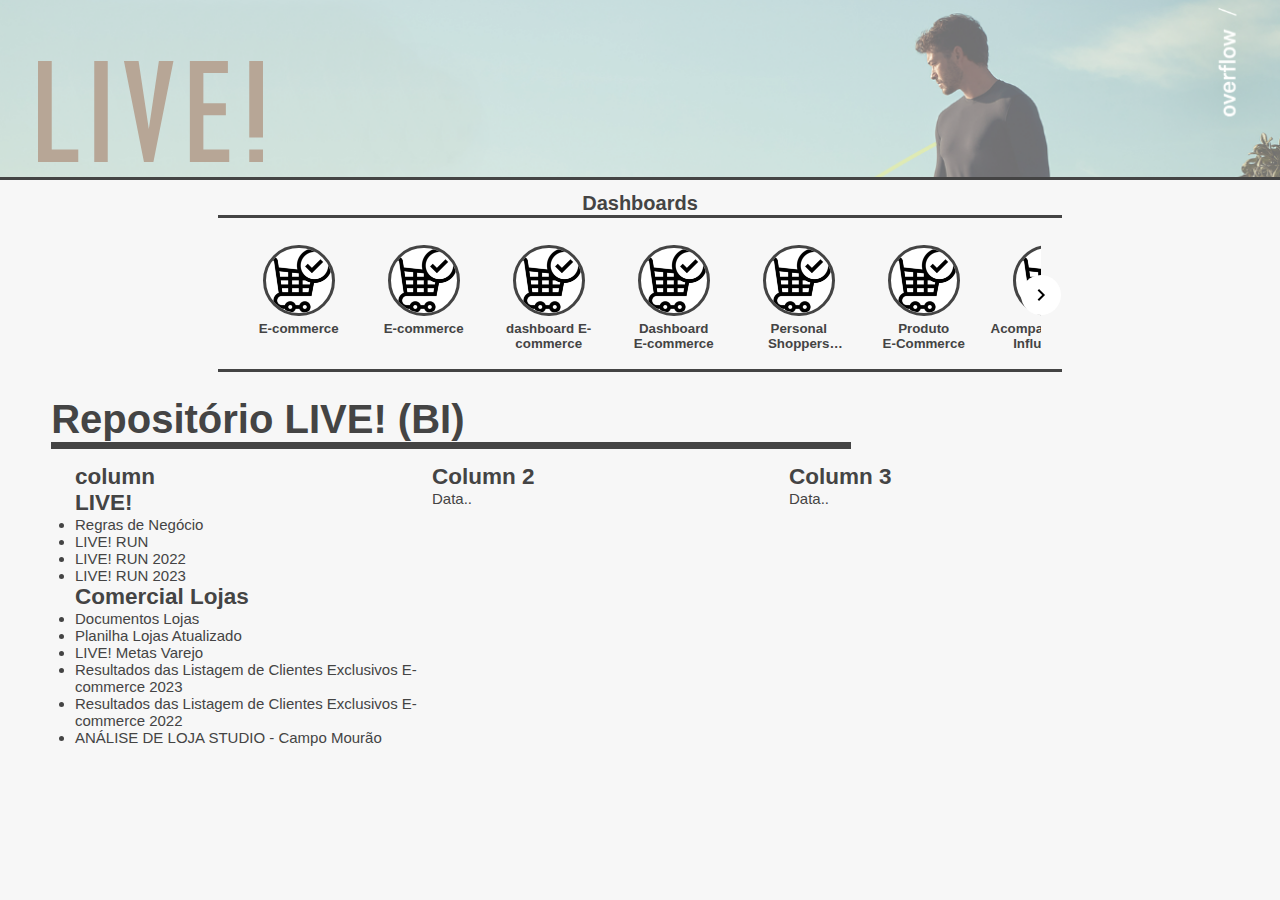
<file: index.html>
<!DOCTYPE html>
<html lang="br">

<head>
  <meta charset="UTF-8">
  <meta name="viewport" content="width=device-width, initial-scale=1.0">
  <link href="style.css" rel="stylesheet" />
  <link rel="stylesheet" href="https://cdnjs.cloudflare.com/ajax/libs/font-awesome/6.4.2/css/all.min.css"
    integrity="sha512-z3gLpd7yknf1YoNbCzqRKc4qyor8gaKU1qmn+CShxbuBusANI9QpRohGBreCFkKxLhei6S9CQXFEbbKuqLg0DA=="
    crossorigin="anonymous" referrerpolicy="no-referrer" />
    <script src="carousel.js" defer></script>
    <script src="script.js" defer></script>
    <title>Repositório BI</title>
  <link rel="shortcut icon" href="images/icon.jpg">
</head>

<body class="page-theme">
  <header class="main-header">
    <div class="logo-live">
        <svg viewBox="109.123 19.522 72.412 32.507">
          <path
            d="M 122.085 52.029 L 113.54 52.029 L 109.123 52.029 L 109.123 48.033 L 109.123 19.522 L 113.54 19.522 L 113.54 48.033 L 122.085 48.033 L 122.085 52.029 Z"
            style="fill: rgb(183, 166, 150);"></path>
          <path d="M 127.226 19.522 L 131.571 19.522 L 131.571 52.029 L 127.226 52.029 L 127.226 19.522 Z"
            style="fill: rgb(183, 166, 150);"></path>
          <path
            d="M 148.032 19.522 L 144.79 41.372 L 141.492 19.522 L 136.784 19.522 L 143.227 52.029 L 146.266 52.029 L 152.714 19.522 L 148.032 19.522 Z"
            style="fill: rgb(183, 166, 150);"></path>
          <path
            d="M 170.673 48.033 L 170.673 52.029 L 162.346 52.029 L 158.001 52.029 L 158.001 48.033 L 158.001 36.994 L 158.001 33.134 L 158.001 23.382 L 158.001 19.522 L 162.346 19.522 L 170.239 19.522 L 170.239 23.382 L 162.346 23.382 L 162.346 33.134 L 169.587 33.134 L 169.587 36.994 L 162.346 36.994 L 162.346 48.033 L 170.673 48.033 Z"
            style="fill: rgb(183, 166, 150);"></path>
          <path
            d="M 177.117 52.029 L 177.117 48.033 L 181.535 48.033 L 181.535 52.029 L 177.117 52.029 Z M 177.117 19.522 L 181.535 19.522 L 181.535 44.173 L 177.117 44.173 L 177.117 19.522 Z"
            style="fill: rgb(183, 166, 150);"></path>
        </svg>
    </div>
    <img src="/images/header.png">
  </header>

  <div class="dash-selector">
    <h2>Dashboards</h2>
    <div id="wrapper">
      <div id="carousel">
        <div id="content">
          <a class="item" href="/dashboard.html"><button class = 'btn-1'><img src="/images/char 11.png"><b>E-commerce</b></button></a>
          <a class="item" href="/dashboard.html"><button class = 'btn-2'><img src="/images/char 11.png"><b>E-commerce</b></button></a>
          <a class="item" href="/dashboard.html"><button><img src="/images/char 11.png"><b><span class="nowrap">dashboard E-commerce</span></b></button></a>

        </div>
      </div>
      <button id="prev">
        <svg
          xmlns="http://www.w3.org/2000/svg"
          width="24"
          height="24"
          viewBox="0 0 24 24"
        >
          <path fill="none" d="M0 0h24v24H0V0z" />
          <path d="M15.61 7.41L14.2 6l-6 6 6 6 1.41-1.41L11.03 12l4.58-4.59z" />
        </svg>
      </button>
      <button id="next">
        <svg
          xmlns="http://www.w3.org/2000/svg"
          width="24"
          height="24"
          viewBox="0 0 24 24"
        >
          <path fill="none" d="M0 0h24v24H0V0z" />
          <path d="M10.02 6L8.61 7.41 13.19 12l-4.58 4.59L10.02 18l6-6-6-6z" />
        </svg>
      </button>
    </div>
    
  </div>

  <div id="title-1">
    <h1> Repositório LIVE! (BI) </h1>
  </div>

  <div class="row">
    <div class="column left">
      <h2>column</h2>
      <h2>LIVE!</h2>
<li>Regras de Negócio</li>
<li>LIVE! RUN</li>
<li>LIVE! RUN 2022</li>
<li>LIVE! RUN 2023</li>
<h2>Comercial Lojas</h2>
<li>Documentos Lojas</li>
<li>Planilha Lojas Atualizado</li>
<li>LIVE! Metas Varejo</li>
<li>Resultados das Listagem de Clientes Exclusivos E-commerce 2023</li>
<li>Resultados das Listagem de Clientes Exclusivos E-commerce 2022</li>
<li>ANÁLISE DE LOJA STUDIO - Campo Mourão</li>

      <div id='template'></div>

    </div>
    <div class="column middle">
      <h2>Column 2</h2>
      <p>Data..</p>
    </div>
    <div class="column right">
      <h2>Column 3</h2>
      <p>Data..</p>
    </div>
  </div>
  
</body>

</html>
</file>
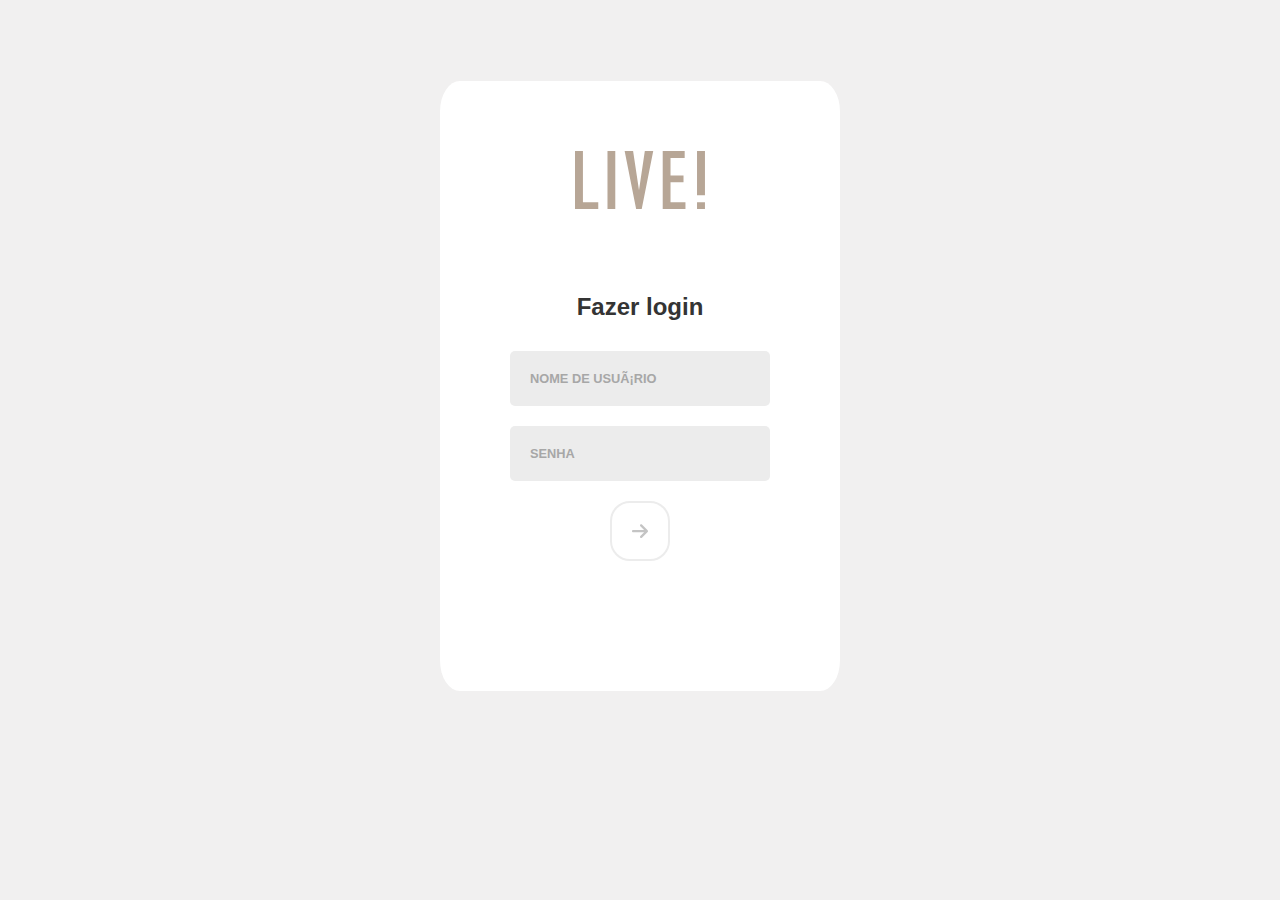
<file: login/index.html>
<!DOCTYPE html>
<html lang="pt-br">
<head>
  <meta charset="UTF">
  <meta name="viewport" content="width=device-width, initial-scale=1.0">

  <link rel="stylesheet" href="./style.css">
  
  <script src="./script.js" defer></script>

  <title>Repositorio BI</title>
  <link rel="shortcut icon" href="/images/icon.jpg">
</head>
<body>

  <main class="h-full">
    <section class="login">

      <div class="login-wrapper">
        <div class="login__logo">
          <svg viewBox="109.123 19.522 72.412 32.507">
            <path
              d="M 122.085 52.029 L 113.54 52.029 L 109.123 52.029 L 109.123 48.033 L 109.123 19.522 L 113.54 19.522 L 113.54 48.033 L 122.085 48.033 L 122.085 52.029 Z"
              style="fill: rgb(183, 166, 150);"></path>
            <path d="M 127.226 19.522 L 131.571 19.522 L 131.571 52.029 L 127.226 52.029 L 127.226 19.522 Z"
              style="fill: rgb(183, 166, 150);"></path>
            <path
              d="M 148.032 19.522 L 144.79 41.372 L 141.492 19.522 L 136.784 19.522 L 143.227 52.029 L 146.266 52.029 L 152.714 19.522 L 148.032 19.522 Z"
              style="fill: rgb(183, 166, 150);"></path>
            <path
              d="M 170.673 48.033 L 170.673 52.029 L 162.346 52.029 L 158.001 52.029 L 158.001 48.033 L 158.001 36.994 L 158.001 33.134 L 158.001 23.382 L 158.001 19.522 L 162.346 19.522 L 170.239 19.522 L 170.239 23.382 L 162.346 23.382 L 162.346 33.134 L 169.587 33.134 L 169.587 36.994 L 162.346 36.994 L 162.346 48.033 L 170.673 48.033 Z"
              style="fill: rgb(183, 166, 150);"></path>
            <path
              d="M 177.117 52.029 L 177.117 48.033 L 181.535 48.033 L 181.535 52.029 L 177.117 52.029 Z M 177.117 19.522 L 181.535 19.522 L 181.535 44.173 L 177.117 44.173 L 177.117 19.522 Z"
              style="fill: rgb(183, 166, 150);"></path>
          </svg>
      </div>
      
      <h1 class="login__title">Fazer login</h1>
      
      <label class="login__label">
        <span>nome de usuário</span>
        <input type="text" name="username" class="input">
      </label>
      
      <label class="login__label">
        <span>senha</span>
        <input type="password" name="password" class="input">
      </label>
    </div>
      
      <div class="login-wrapper">
        <button type="button" class="login__button" disabled>
          <svg xmlns="http://www.w3.org/2000/svg" viewBox="0 0 448 512">
            <path d="M438.6 278.6l-160 160C272.4 444.9 264.2 448 256 448s-16.38-3.125-22.62-9.375c-12.5-12.5-12.5-32.75 0-45.25L338.8 288H32C14.33 288 .0016 273.7 .0016 256S14.33 224 32 224h306.8l-105.4-105.4c-12.5-12.5-12.5-32.75 0-45.25s32.75-12.5 45.25 0l160 160C451.1 245.9 451.1 266.1 438.6 278.6z"/>
          </svg>
        </button>
      </div>
    </section>
  </main>
  
</body>
</html>
</file>
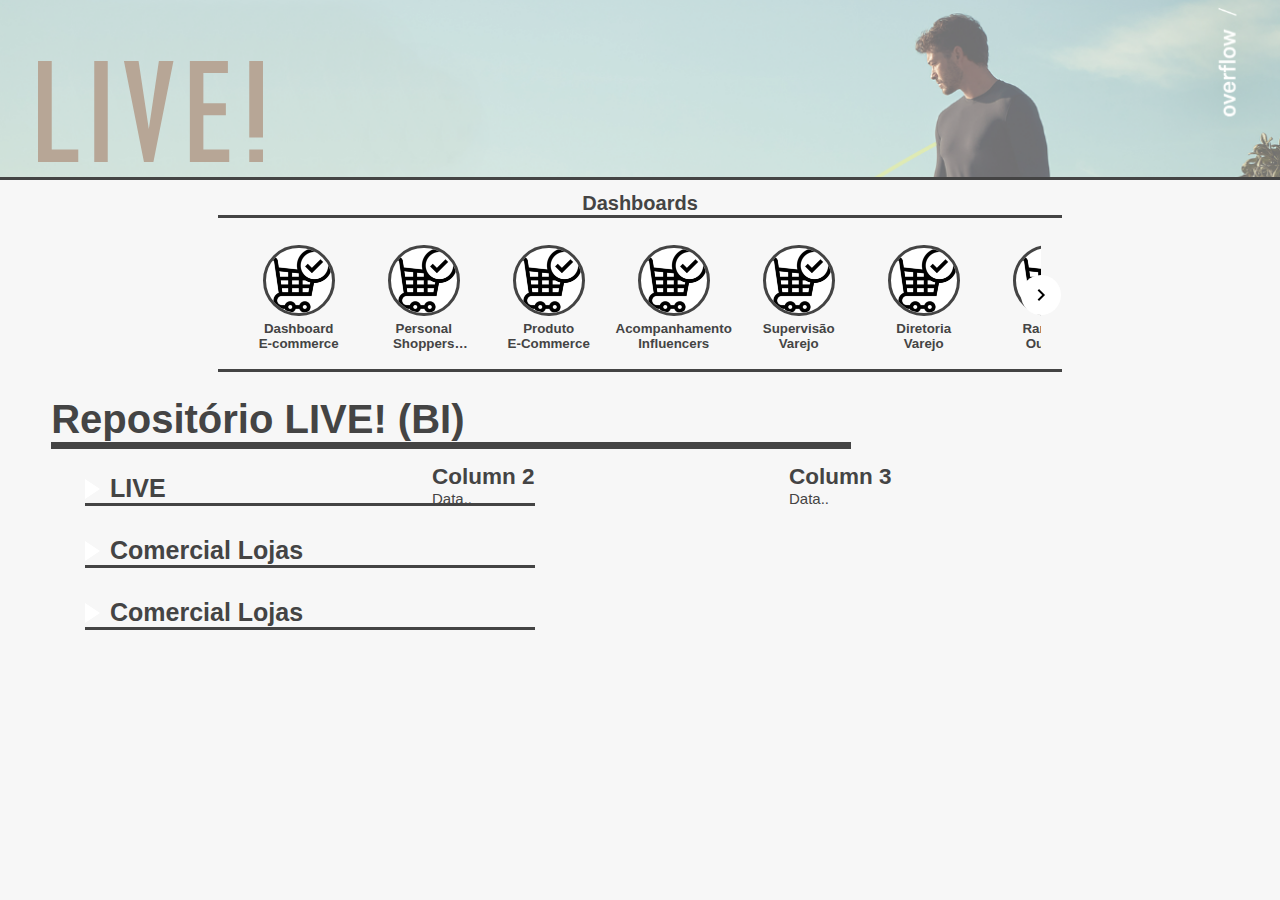
<file: main/index.html>
<!DOCTYPE html>
<html lang="br">

<head>
  <meta charset="UTF-8">
  <meta name="viewport" content="width=device-width, initial-scale=1.0">
  <link href="style.css" rel="stylesheet" />
  <link rel="stylesheet" href="https://cdnjs.cloudflare.com/ajax/libs/font-awesome/6.4.2/css/all.min.css"
    integrity="sha512-z3gLpd7yknf1YoNbCzqRKc4qyor8gaKU1qmn+CShxbuBusANI9QpRohGBreCFkKxLhei6S9CQXFEbbKuqLg0DA=="
    crossorigin="anonymous" referrerpolicy="no-referrer" />
    <script src="carousel.js" defer></script>
    <script src="script.js" defer></script>
    <title>Repositório BI</title>
  <link rel="shortcut icon" href="/images/icon.jpg">
</head>

<body class="page-theme">
  <header class="main-header">
    <div class="logo-live">
        <svg viewBox="109.123 19.522 72.412 32.507">
          <path
            d="M 122.085 52.029 L 113.54 52.029 L 109.123 52.029 L 109.123 48.033 L 109.123 19.522 L 113.54 19.522 L 113.54 48.033 L 122.085 48.033 L 122.085 52.029 Z"
            style="fill: rgb(183, 166, 150);"></path>
          <path d="M 127.226 19.522 L 131.571 19.522 L 131.571 52.029 L 127.226 52.029 L 127.226 19.522 Z"
            style="fill: rgb(183, 166, 150);"></path>
          <path
            d="M 148.032 19.522 L 144.79 41.372 L 141.492 19.522 L 136.784 19.522 L 143.227 52.029 L 146.266 52.029 L 152.714 19.522 L 148.032 19.522 Z"
            style="fill: rgb(183, 166, 150);"></path>
          <path
            d="M 170.673 48.033 L 170.673 52.029 L 162.346 52.029 L 158.001 52.029 L 158.001 48.033 L 158.001 36.994 L 158.001 33.134 L 158.001 23.382 L 158.001 19.522 L 162.346 19.522 L 170.239 19.522 L 170.239 23.382 L 162.346 23.382 L 162.346 33.134 L 169.587 33.134 L 169.587 36.994 L 162.346 36.994 L 162.346 48.033 L 170.673 48.033 Z"
            style="fill: rgb(183, 166, 150);"></path>
          <path
            d="M 177.117 52.029 L 177.117 48.033 L 181.535 48.033 L 181.535 52.029 L 177.117 52.029 Z M 177.117 19.522 L 181.535 19.522 L 181.535 44.173 L 177.117 44.173 L 177.117 19.522 Z"
            style="fill: rgb(183, 166, 150);"></path>
        </svg>
    </div>
    <img src="/images/header.png">
  </header>

  <div class="dash-selector">
    <h2>Dashboards</h2>
    <div id="wrapper">
      <div id="carousel">
        <div id="content">
          <!-- <a class="item" href="/dashboard.html"><button class = 'btn-1'><img src="/images/char 11.png"><b>E-commerce</b></button></a>
          <a class="item" href="/dashboard.html"><button class = 'btn-2'><img src="/images/char 11.png"><b>E-commerce</b></button></a>
          <a class="item" href="/dashboard.html"><button><img src="/images/char 11.png"><b><span class="nowrap">dashboard E-commerce</span></b></button></a> -->
        </div>
      </div>
      <button id="prev">
        <svg
          xmlns="http://www.w3.org/2000/svg"
          width="24"
          height="24"
          viewBox="0 0 24 24"
        >
          <path fill="none" d="M0 0h24v24H0V0z" />
          <path d="M15.61 7.41L14.2 6l-6 6 6 6 1.41-1.41L11.03 12l4.58-4.59z" />
        </svg>
      </button>
      <button id="next">
        <svg
          xmlns="http://www.w3.org/2000/svg"
          width="24"
          height="24"
          viewBox="0 0 24 24"
        >
          <path fill="none" d="M0 0h24v24H0V0z" />
          <path d="M10.02 6L8.61 7.41 13.19 12l-4.58 4.59L10.02 18l6-6-6-6z" />
        </svg>
      </button>
    </div>
    
  </div>

  <div id="title-1">
    <h1> Repositório LIVE! (BI) </h1>
  </div>

  <div class="row">
    <div class="column left">

      <div class="c">
        <input type="checkbox" id="faq-1">
        <h1><label for="faq-1">LIVE</label></h1>
        <div class="p">
          <li>Regras de Negócio</li>
          <li>LIVE! RUN</li>
          <li>LIVE! RUN 2022</li>
          <li>LIVE! RUN 2023</li>
        </div>
      </div>

      <div class="c">
        <input type="checkbox" id="faq-2">
        <h1><label for="faq-2">Comercial Lojas</label></h1>
        <div class="p">
          <li>Documentos Lojas</li>
          <li>Planilha Lojas Atualizado</li>
          <li>LIVE! Metas Varejo</li>
          <li>Resultados das Listagem de Clientes Exclusivos E-commerce 2023</li>
          <li>Resultados das Listagem de Clientes Exclusivos E-commerce 2022</li>
          <li>ANÁLISE DE LOJA STUDIO - Campo Mourão</li>
        </div>
      </div>

      <div class="c">
        <input type="checkbox" id="faq-3">
        <h1><label for="faq-3">Comercial Lojas</label></h1>
        <div class="p">
          <li>Documentos Lojas</li>
          <li>Planilha Lojas Atualizado</li>
          <li>LIVE! Metas Varejo</li>
          <li>Resultados das Listagem de Clientes Exclusivos E-commerce 2023</li>
          <li>Resultados das Listagem de Clientes Exclusivos E-commerce 2022</li>
          <li>ANÁLISE DE LOJA STUDIO - Campo Mourão</li>
        </div>
      </div>



    </div>
    <div class="column middle">
      <h2>Column 2</h2>
      <p>Data..</p>
    </div>
    <div class="column right">
      <h2>Column 3</h2>
      <p>Data..</p>
    </div>
  </div>
</body>

</html>
</file>
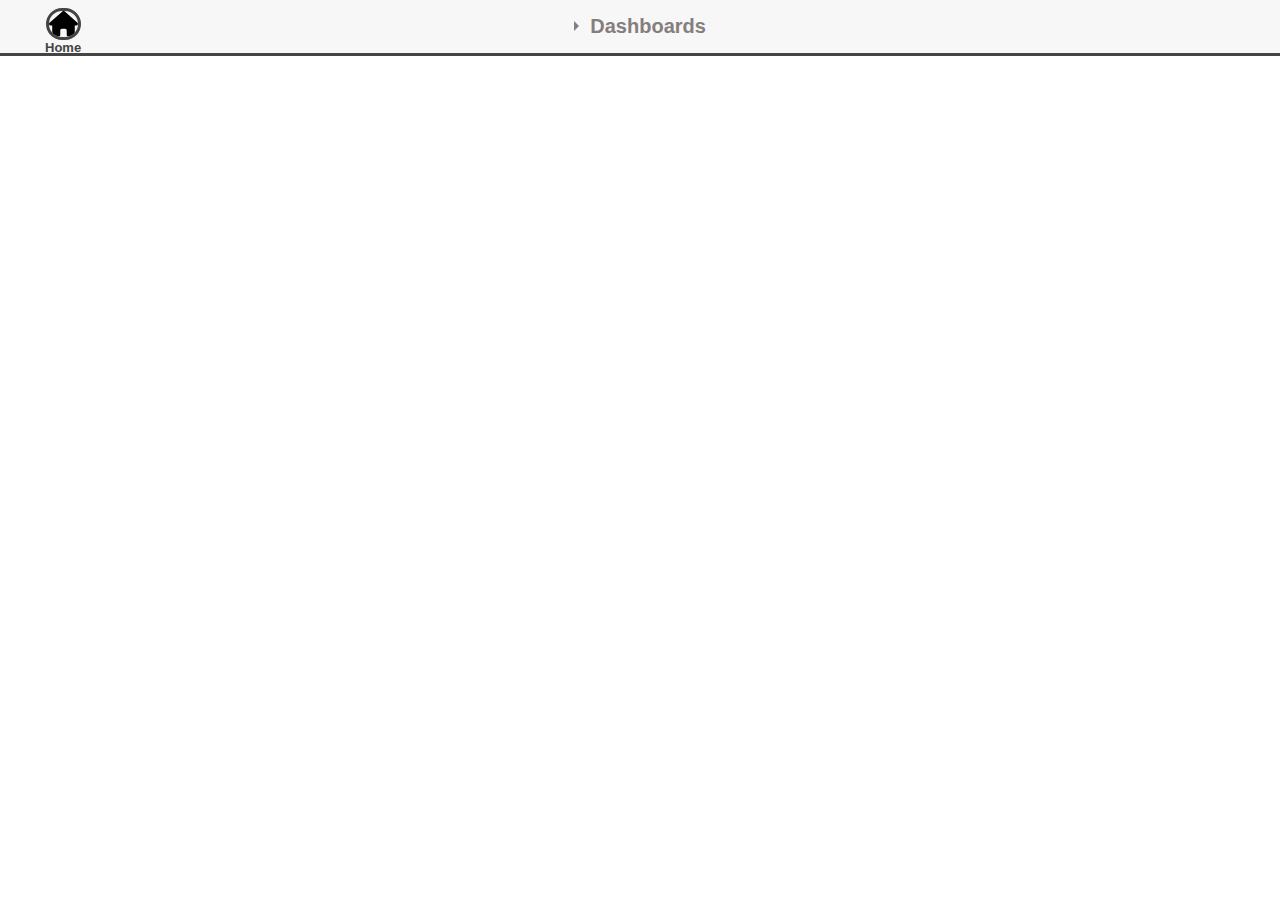
<file: dashboard.html>
<!DOCTYPE html>
<html lang="br">

<head>
  <meta charset="UTF-8">
  <meta name="viewport" content="width=device-width, initial-scale=1.0">
  <link href="style.css" rel="stylesheet" />
  <link rel="stylesheet" href="https://cdnjs.cloudflare.com/ajax/libs/font-awesome/6.4.2/css/all.min.css"
    integrity="sha512-z3gLpd7yknf1YoNbCzqRKc4qyor8gaKU1qmn+CShxbuBusANI9QpRohGBreCFkKxLhei6S9CQXFEbbKuqLg0DA=="
    crossorigin="anonymous" referrerpolicy="no-referrer" />
    <script src="carousel.js" defer></script>
    <script src="script.js" defer></script>
  <title>Repositório BI</title>
  <link rel="shortcut icon" href="images/icon.jpg">
</head>

<!-- <my-header></my-header> -->

<body>

  <header>
    <div id="home-page">
      <a href="/index.html" style="text-decoration:none">
        <svg id="home-btn" xmlns="http://www.w3.org/2000/svg" height="1em" viewBox="0 0 576 512">
          <style>
            svg {
              fill: #000000
            }
          </style>
          <path
            d="M575.8 255.5c0 18-15 32.1-32 32.1h-32l.7 160.2c0 2.7-.2 5.4-.5 8.1V472c0 22.1-17.9 40-40 40H456c-1.1 0-2.2 0-3.3-.1c-1.4 .1-2.8 .1-4.2 .1H416 392c-22.1 0-40-17.9-40-40V448 384c0-17.7-14.3-32-32-32H256c-17.7 0-32 14.3-32 32v64 24c0 22.1-17.9 40-40 40H160 128.1c-1.5 0-3-.1-4.5-.2c-1.2 .1-2.4 .2-3.6 .2H104c-22.1 0-40-17.9-40-40V360c0-.9 0-1.9 .1-2.8V287.6H32c-18 0-32-14-32-32.1c0-9 3-17 10-24L266.4 8c7-7 15-8 22-8s15 2 21 7L564.8 231.5c8 7 12 15 11 24z" />
        </svg>
        <p><b>Home</b></p>
      </a>
    </div>

    <div class="wrap-collabsible"> <input id="collapsible" class="toggle" type="checkbox"> <label for="collapsible"
        class="lbl-toggle">Dashboards</label>
      <div class="collapsible-content">
        <div class="content-inner">
          <div class="dashboard-selector">

            <div id="wrapper">
              <div id="carousel">
                <div id="content" style="max-width: 900px;">
                </div>
              </div>
              <button id="prev">
                <svg xmlns="http://www.w3.org/2000/svg" width="24" height="24" viewBox="0 0 24 24">
                  <path fill="none" d="M0 0h24v24H0V0z" />
                  <path d="M15.61 7.41L14.2 6l-6 6 6 6 1.41-1.41L11.03 12l4.58-4.59z" />
                </svg>
              </button>
              <button id="next">
                <svg xmlns="http://www.w3.org/2000/svg" width="24" height="24" viewBox="0 0 24 24">
                  <path fill="none" d="M0 0h24v24H0V0z" />
                  <path d="M10.02 6L8.61 7.41 13.19 12l-4.58 4.59L10.02 18l6-6-6-6z" />
                </svg>
              </button>
            </div>

          </div>
        </div>
      </div>
    </div>
  </header>

  <div class="dash-container">
    <iframe class="dash-page"
      src="https://app.powerbi.com/view?r=eyJrIjoiMjgxYzA2ZTAtY2EwMi00YjhkLWFiN2UtZmEzZjBiYTY4MzA4IiwidCI6IjFlZDE4MWUzLWJjNTQtNDAyYi1hZTBmLTI1NDk1NjZmZjMxNSJ9"
      frameborder="0" allowFullScreen="true">
    </iframe>
  </div>

  <!-- <iframe title="Report Section" width="600" height="373.5" src="https://app.powerbi.com/view?r=eyJrIjoiMjgxYzA2ZTAtY2EwMi00YjhkLWFiN2UtZmEzZjBiYTY4MzA4IiwidCI6IjFlZDE4MWUzLWJjNTQtNDAyYi1hZTBmLTI1NDk1NjZmZjMxNSJ9" frameborder="0" allowFullScreen="true"></iframe> -->
  <!-- <iframe title="Report Section" width="600" height="373.5" src="https://app.powerbi.com/view?r=eyJrIjoiOTAxZTQyYWMtYTBjNS00YzMxLWFkYWUtMGQ0ZWVmYWJhYWFhIiwidCI6IjFlZDE4MWUzLWJjNTQtNDAyYi1hZTBmLTI1NDk1NjZmZjMxNSJ9" frameborder="0" allowFullScreen="true"></iframe> -->
  <!-- <iframe title="Report Section" width="600" height="373.5" src="https://app.powerbi.com/view?r=eyJrIjoiYWE3ZjUwNGMtMmM3ZS00YjM1LWI4YWUtZTNkNjc1NWVjMmM4IiwidCI6IjFlZDE4MWUzLWJjNTQtNDAyYi1hZTBmLTI1NDk1NjZmZjMxNSJ9" frameborder="0" allowFullScreen="true"></iframe> -->

  <!-- <button class="item current-item" onclick="changeDashboard('https://app.powerbi.com/view?r=eyJrIjoiMjgxYzA2ZTAtY2EwMi00YjhkLWFiN2UtZmEzZjBiYTY4MzA4IiwidCI6IjFlZDE4MWUzLWJjNTQtNDAyYi1hZTBmLTI1NDk1NjZmZjMxNSJ9')"><img src="/images/char 11.png"><b>Placeholder 1</b></button>
<button class="item current-item" onclick="changeDashboard('https://app.powerbi.com/view?r=eyJrIjoiOTAxZTQyYWMtYTBjNS00YzMxLWFkYWUtMGQ0ZWVmYWJhYWFhIiwidCI6IjFlZDE4MWUzLWJjNTQtNDAyYi1hZTBmLTI1NDk1NjZmZjMxNSJ9')"><img src="/images/char 11.png"><b>Placeholder 2</b></button>
<button class="item current-item" onclick="changeDashboard('https://app.powerbi.com/view?r=eyJrIjoiYWE3ZjUwNGMtMmM3ZS00YjM1LWI4YWUtZTNkNjc1NWVjMmM4IiwidCI6IjFlZDE4MWUzLWJjNTQtNDAyYi1hZTBmLTI1NDk1NjZmZjMxNSJ9')"><img src="/images/char 11.png"><b>Placeholder 3</b></button> -->


</body>


</html>
</file>
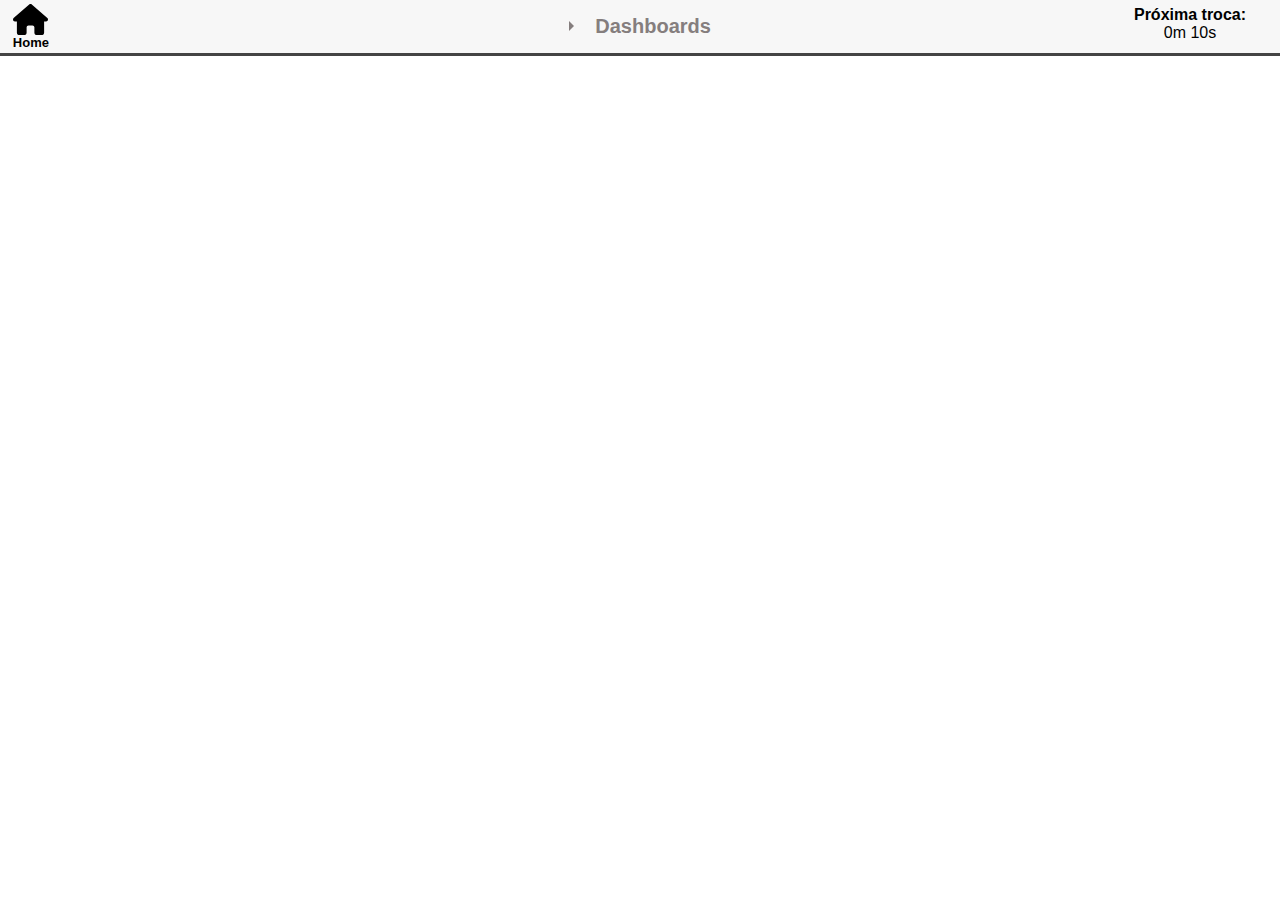
<file: main/dashboard.html>
<!DOCTYPE html>
<html lang="br">

<head>
  <meta charset="UTF-8">
  <meta name="viewport" content="width=device-width, initial-scale=1.0">
  <link href="style.css" rel="stylesheet" />
  <link rel="stylesheet" href="https://cdnjs.cloudflare.com/ajax/libs/font-awesome/6.4.2/css/all.min.css"
    integrity="sha512-z3gLpd7yknf1YoNbCzqRKc4qyor8gaKU1qmn+CShxbuBusANI9QpRohGBreCFkKxLhei6S9CQXFEbbKuqLg0DA=="
    crossorigin="anonymous" referrerpolicy="no-referrer" />
  <script src="carousel.js" defer></script>
  <script src="script.js" defer></script>
  <title>Repositório BI</title>
  <link rel="shortcut icon" href="/images/icon.jpg">
</head>

<body>
  <header>
    <div id="home-page">
      <a href="/main/index.html" style="text-decoration:none">
        <svg xmlns="http://www.w3.org/2000/svg" height="1em" viewBox="0 0 576 512">
          <path
            d="M575.8 255.5c0 18-15 32.1-32 32.1h-32l.7 160.2c0 2.7-.2 5.4-.5 8.1V472c0 22.1-17.9 40-40 40H456c-1.1 0-2.2 0-3.3-.1c-1.4 .1-2.8 .1-4.2 .1H416 392c-22.1 0-40-17.9-40-40V448 384c0-17.7-14.3-32-32-32H256c-17.7 0-32 14.3-32 32v64 24c0 22.1-17.9 40-40 40H160 128.1c-1.5 0-3-.1-4.5-.2c-1.2 .1-2.4 .2-3.6 .2H104c-22.1 0-40-17.9-40-40V360c0-.9 0-1.9 .1-2.8V287.6H32c-18 0-32-14-32-32.1c0-9 3-17 10-24L266.4 8c7-7 15-8 22-8s15 2 21 7L564.8 231.5c8 7 12 15 11 24z" />
        </svg>
        <p>Home</p>
      </a>
    </div>
    
    <div id = "countdown" ></div>

    <div class="wrap-collabsible"> <input id="collapsible" class="toggle" type="checkbox"> <label for="collapsible"
        class="lbl-toggle">Dashboards</label>
      <div class="collapsible-content">
        <div class="content-inner">

          <div id="wrapper">
            <div id="carousel">
              <div id="content">
              </div>
            </div>
            <button id="prev">
              <svg
                xmlns="http://www.w3.org/2000/svg"
                width="24"
                height="24"
                viewBox="0 0 24 24"
              >
                <path fill="none" d="M0 0h24v24H0V0z" />
                <path d="M15.61 7.41L14.2 6l-6 6 6 6 1.41-1.41L11.03 12l4.58-4.59z" />
              </svg>
            </button>
            <button id="next">
              <svg
                xmlns="http://www.w3.org/2000/svg"
                width="24"
                height="24"
                viewBox="0 0 24 24"
              >
                <path fill="none" d="M0 0h24v24H0V0z" />
                <path d="M10.02 6L8.61 7.41 13.19 12l-4.58 4.59L10.02 18l6-6-6-6z" />
              </svg>
            </button>
          </div>

        </div>
      </div>
    </div>
  </header>

  <div class="dash-container">
    <iframe class="dash-page"
      src=""
      frameborder="0" allowFullScreen="true">
    </iframe>
  </div>
  <!-- <div class = "dot">dot</div> -->
</body>


</html>
</file>
<file: style.css>
/* Pages Settings */
* {
  margin: 0;
  padding: 0;
  box-sizing: border-box;
  font-family: Arial;
}

@media (prefers-color-scheme: light) {
  .page-theme {
    background: #F7F7F7;
    font-size: 15px;
    color: #444;
  }
}

@media (prefers-color-scheme: dark) {
  .page-theme {
    background: #2e2e2e;
    font-size: 15px;
    color: white;
  }
}

body {
  display: flex;
  flex-direction: column;
  height: 100vh;
}

a {
  color: inherit;
  display: inline-block;
}

button {
  width: 120px;
  height: auto;
  text-align: center;
  border: none;
  background-color: inherit;
  color: inherit;
  margin-top: 2vh;
  margin-bottom: 2vh;
}

button img {
  width: 60%;
  height: auto;
  border: 3px solid;
  border-radius: 100vh;
  background-color: white;
}

button b {
  display: block;
  text-align: bottom;
  margin-top: 0.2vh;
  line-clamp: 2;
  overflow: hidden;
  text-overflow: ellipsis;
  display: -webkit-box;
  -webkit-line-clamp: 2;
          line-clamp: 2; 
  -webkit-box-orient: vertical;
}

/* Pages Settings */

/* Main Page header */
.main-header {
  position: relative;
}

.main-header img {
  object-fit: cover;
  width: 100%;
  height: 20vh;
  object-position: center 12.5%;
  border-bottom: 3px solid;
}

.logo-live {
  position: absolute;
  width: 25vh;
  height: auto;
  margin-left: 3%;
  bottom: 2vh;
}
/* Main Page header */

/* Main page dashboard selector */
.dash-selector {
  display: inline-block;
  text-align: center;
  padding: 0px;
  margin-left: 17%;
  margin-right: 17%;
  max-width: 200vh;
  border-bottom: 3px solid;
}

.dash-selector h2 {
  margin-top: 1vh;
  margin-bottom: 1vh;
  border-bottom: 3.5px solid;
  font-size: 20px;
}
/* Main page dashboard selector */

/* Button Gallery */

/* Button Gallery */

/* Main Page Content Table */
#title-1 {
  width: 800px;
  margin-left: 4%;
  margin-top: 25px;
  border-bottom: 7px solid;
  font-size: 20px;
}

.row {
  padding: 15px;
  margin-left: 60px;
}

.column {
  float: left;
}

.left {
  width: 30%;
}

.middle {
  width: 30%;
}

.right {
  width: 30%;
}

.row:after {
  content: "";
  display: table;
  clear: both;
}
/* Content Table */

/* Home page button */
#home-page svg {
  display: block;
  width: 35px;
  height: auto;
  border: 3px solid #444;
  border-radius: 100px;
  margin: 0 auto;
}

#home-page p {
  text-align: center;
  color: #444;;
  font-size: 13px;
}

#home-page {
  position: absolute;
  text-align: center;
  margin-left: 5vh;
  margin-top: 0.9vh;
}
/* Home page button */

/* Dashboard selector collapsible */
input[type='checkbox'] {
  display: none;
}

/* .wrap-collabsible {
  margin: 0.2rem 0;
} */

.lbl-toggle {
  display: block;
  font-weight: bold;
  font-size: 20px;
  text-align: center;
  padding: 15px;
  background: #F7F7F7;
  cursor: pointer;
  transition: all 0.25s ease-out;
  border-bottom: 3.5px solid #444;
}

.lbl-toggle:hover {
  color: #857e7e;
}

.lbl-toggle::before {
  content: ' ';
  display: inline-block;
  border-top: 5px solid transparent;
  border-bottom: 5px solid transparent;
  border-left: 5px solid currentColor;
  vertical-align: middle;
  margin-right: .7rem;
  transform: translateY(-2px);
  transition: transform .2s ease-out;
}

.toggle:checked+.lbl-toggle::before {
  transform: rotate(90deg) translateX(-3px);
}

.collapsible-content {
  max-height: 0px;
  overflow: hidden;
  transition: max-height .25s ease-in-out;
}

.toggle:checked+.lbl-toggle+.collapsible-content {
  max-height: 350px;
}

.toggle:checked+.lbl-toggle {
  border-bottom-right-radius: 0;
  border-bottom-left-radius: 0;
}

.collapsible-content .content-inner {
  background: #F7F7F7;
  border-bottom: 3.5px solid #444;
  padding: 10px;
  text-align: center;
}

.collapsible-content .content-inner ul li img {
  margin-top: 0px;
}

.collapsible-content p {
  margin-bottom: 0;
}

.dashboard-selector {
  display: inline-block;
  text-align: center;
  padding: 0px;
  max-width: 200vh;
}
/* Dashboard selector collapsible */

.dash-container {
  position: relative;
  flex: 1;
}

.dash-page {
position: absolute;
top: 0;
left: 0;
width: 100%;
height: 100%;
}


#wrapper {
  width: 95%;
  /* max-width: 964px; */
  position: relative;
  left: 2.5%;
  right: 2.5%;
}

#carousel {
  overflow: auto;
  scroll-behavior: smooth;
  scrollbar-width: none;
}

#carousel::-webkit-scrollbar {
  height: 0;
}

#prev,
#next {
  display: flex;
  justify-content: center;
  align-content: center;
  background: white;
  border: none;
  padding: 8px;
  border-radius: 50%;
  outline: 0;
  cursor: pointer;
  position: absolute;
}

#prev {
  width: 40px;
  height: 40px;
  top: 35%;
  left: -5%;
  transform: translate(50%, -50%);
  display: none;
}

#next {
  width: 40px;
  height: 40px;
  top: 35%;
  right: -5%;
  transform: translate(-50%, -50%);
}

#content {
  display: grid;
  grid-gap: 5px;
  grid-auto-flow: column;
  margin: auto;
  box-sizing: border-box;
  align-items: flex-start;
}
</file>
<file: login/style.css>
:root {
  --white: #FFF;
  --whitesmoke: #F9F9F9;
  --light-grey: #ECECEC;
  --grey: #C4C4C4;
  --medium-grey: #A7A7A7;
  --deep-grey: #343434;
  --black: #000000;
  --blue: #1B77F3;
  --red: #CF3C3F;
}

* {
  margin: 0;
  padding: 0;
  box-sizing: border-box;
  font-family: Arial;
}

body {
  display: flex;
  flex-direction: column;
  background-color: rgb(241, 240, 240);
}

.h-full {
  height: 100%;
}

.login {
  display: flex;
  flex-direction: column;
  /* align-items: center; */
  /* justify-content: space-between; */
  width: 100%;
  max-width: 400px;
  height: auto;
  padding: clamp(35px, 8%, 70px);
  margin-left: auto;
  margin-right: auto;
  margin-top: 9vh;
  /* border: 3.5px solid #444; */
  border-radius: 5%;
  background-color: rgb(255, 255, 255);
}

.login-wrapper {
  width: 100%;
  display: flex;
  flex-direction: column;
  align-items: center;
  justify-content: center;
}

.login__logo {
  width: 130px;
  margin-bottom: 80px;
}

.login__title {
  color: var(--deep-grey);
  font-size: 1.5em;
  margin-bottom: 30px;
}

.login__label {
  display: block;
  margin-bottom: 20px;
  width: 100%;
}

.input {
  width: 100%;
  background-color: var(--light-grey);
  border: 2px solid rgba(0, 0, 0, 0);
  border-radius: 5px;
  outline: none;
  font-size: 0.9em;
  padding: 25px 10px 10px;
  font-weight: 600;
  color: var(--deep-grey);
}

.login__label span {
  position: absolute;
  font-size: 0.8em;
  font-weight: 700;
  text-transform: uppercase;
  color: var(--medium-grey);
  margin: 20px;
  cursor: text;
  transition: all 200ms ease;
}

.input:focus {
  background-color: var(--whitesmoke);
  border: 2px solid var(--deep-grey);
}

.login__label .span-active {
  font-size: 0.7em;
  margin: 8px 10px;
}

.login__label--checkbox {
  width: 100%;
  margin: 15px 0 50px;
  font-size: 0.9em;
  font-weight: 500;
  display: flex;
  align-items: center;
}

.input--checkbox {
  appearance: none;
  width: 20px;
  height: 20px;
  background-color: var(--light-grey);
  margin-right: 8px;
  border-radius: 3px;
}

.input--checkbox:checked {
  background-color: var(--red);
}

.input--checkbox:checked::after {
  content: "";
  display: block;
  width: 5px;
  height: 10px;
  border: 3px solid white;
  border-width: 0 3px 3px 0;
  transform: rotate(45deg);
  margin: 2px 6px;
}

.login__button {
  width: 60px;
  height: 60px;
  padding: 20px;
  display: flex;
  align-items: center;
  justify-content: center;
  background-color: var(--red);
  border-radius: 20px;
  border: none;
  cursor: pointer;
  margin-bottom: 60px;
}

.login__button svg {
  fill: white;
}

.login__button:disabled {
  cursor: auto;
  background-color: white;
  border: 2px solid var(--light-grey);
}

.login__button:disabled svg {
  fill: var(--grey)
}
</file>
<file: main/style.css>
/* Pages Settings */
* {
  margin: 0;
  padding: 0;
  box-sizing: border-box;
  font-family: Arial;
}

@media (prefers-color-scheme: light) {
  .page-theme {
    background: #F7F7F7;
    font-size: 15px;
    color: #444;
  }
}

@media (prefers-color-scheme: dark) {
  .page-theme {
    background: #2e2e2e;
    font-size: 15px;
    color: white;
  }
}

body {
  display: flex;
  flex-direction: column;
  height: 100vh;
}

a {
  color: inherit;
  display: inline-block;
}

button {
  width: 120px;
  height: auto;
  text-align: center;
  border: none;
  background-color: inherit;
  color: inherit;
  margin-top: 2vh;
  margin-bottom: 2vh;
}

button img {
  width: 60%;
  height: auto;
  border: 3px solid;
  border-radius: 100vh;
  background-color: white;
}

button b {
  display: block;
  text-align: bottom;
  margin-top: 0.2vh;
  line-clamp: 2;
  overflow: hidden;
  text-overflow: ellipsis;
  display: -webkit-box;
  -webkit-line-clamp: 2;
          line-clamp: 2; 
  -webkit-box-orient: vertical;
}

/* Pages Settings */

/* Main Page header */
.main-header {
  position: relative;
}

.main-header img {
  object-fit: cover;
  width: 100%;
  height: 20vh;
  object-position: center 12.5%;
  border-bottom: 3px solid;
}

.logo-live {
  position: absolute;
  width: 25vh;
  height: auto;
  margin-left: 3%;
  bottom: 2vh;
}
/* Main Page header */

/* Main page dashboard selector */
.dash-selector {
  /* display: inline-block; */
  text-align: center;
  padding: 0px;
  margin-left: 17%;
  margin-right: 17%;
  /* max-width: 200vh; */
  border-bottom: 3px solid;
}

.dash-selector h2 {
  margin-top: 1vh;
  margin-bottom: 1vh;
  border-bottom: 3.5px solid;
  font-size: 20px;
}
/* Main page dashboard selector */

/* Main Page Content Table */
#title-1 {
  width: 800px;
  margin-left: 4%;
  margin-top: 25px;
  border-bottom: 7px solid;
  font-size: 20px;
}

.row {
  padding: 15px;
  margin-left: 60px;
}

.column {
  float: left;
}

.left {
  width: 30%;
}

.middle {
  width: 30%;
}

.right {
  width: 30%;
}

.row:after {
  content: "";
  display: table;
  clear: both;
}
/* Content Table */

/* Home page button */
#home-page {
  position: absolute;
  text-align: center;
  margin-left: 1%;
  margin-top: 0.3%;
}

#home-page svg {
  display: block;
  width: 35px;
  height: auto;
}

#home-page p {
  font-size: 13px;
  font-weight: bold;
}
/* Home page button */

/* Dashboard selector collapsible */
input[type='checkbox'] {
  display: none;
}

/* .wrap-collabsible {
  margin: 0.2rem 0;
} */

.lbl-toggle {
  display: block;
  font-weight: bold;
  font-size: 20px;
  text-align: center;
  padding: 15px;
  background: #F7F7F7;
  cursor: pointer;
  transition: all 0.25s ease-out;
  border-bottom: 3.5px solid #444;
}

.lbl-toggle:hover {
  color: #857e7e;
}

.lbl-toggle::before {
  content: ' ';
  display: inline-block;
  border-top: 5px solid transparent;
  border-bottom: 5px solid transparent;
  border-left: 5px solid currentColor;
  vertical-align: middle;
  margin-right: .7rem;
  transform: translateY(-2px);
  transition: transform .2s ease-out;
}

.toggle:checked+.lbl-toggle::before {
  transform: rotate(90deg) translateX(-3px);
}

.collapsible-content {
  max-height: 0px;
  overflow: hidden;
  transition: max-height .25s ease-in-out;
}

.toggle:checked+.lbl-toggle+.collapsible-content {
  max-height: 350px;
}

.toggle:checked+.lbl-toggle {
  border-bottom-right-radius: 0;
  border-bottom-left-radius: 0;
}

.collapsible-content .content-inner {
  background: #F7F7F7;
  border-bottom: 3.5px solid #444;
  padding: 10px;
  text-align: center;
}

.content-inner #wrapper {
  display: inline-block;
  text-align: center;
  max-width: 150vh;
}

/* 
.collapsible-content .content-inner ul li img {
  margin-top: 0px;
} */

.collapsible-content p {
  margin-bottom: 0;
}
/* Dashboard selector collapsible */

.dash-container {
  position: relative;
  flex: 1;
}

.dash-page {
position: absolute;
top: 0;
left: 0;
height: 100%;
width: 100%;
}


#wrapper {
  width: 95%;
  position: relative;
  left: 2.5%;
  right: 2.5%;
}

#carousel {
  overflow: auto;
  scroll-behavior: smooth;
  scrollbar-width: none;
}

#carousel::-webkit-scrollbar {
  height: 0;
}

#prev,
#next {
  display: flex;
  justify-content: center;
  align-content: center;
  background: white;
  border: none;
  padding: 8px;
  border-radius: 50%;
  outline: 0;
  cursor: pointer;
  position: absolute;
}

#prev {
  width: 40px;
  height: 40px;
  top: 35%;
  left: -5%;
  transform: translate(50%, -50%);
  display: none;
}

#next {
  width: 40px;
  height: 40px;
  top: 35%;
  right: -5%;
  transform: translate(-50%, -50%);
}

#content {
  display: grid;
  grid-gap: 5px;
  grid-auto-flow: column;
  margin: auto;
  box-sizing: border-box;
  align-items: flex-start;
}

#countdown {
  width: 20vh;
  position: absolute;
  text-align: center;
  white-space: pre-line;
  right: 0vh;
  margin-top: 0.5%;
}

#countdown::first-line {
  font-weight: bold;
}

.dot {
  position: absolute;
  z-index: 1;
  bottom: 1%;
  right: 50%;
  font-weight: bold;
}


/* deletes my countdown */
div.c{
  position: relative;
  /* margin:2em; */
  padding: 10px;
}
.c h1 {
  font-size: 25px;
  border-bottom:3px solid;
  width: 50vh;
}

input{
  position: absolute;
  left: 0;
  top: 0;
  height: 100%;
  width: 100%;
  opacity:0;
  visibility: 0;
}

label::before{
  content:"";
  display: inline-block;
  border: 10px solid transparent;
  border-left:15px solid white;
}
.c label{
  cursor: pointer;
  position: relative;
  display: flex;
  align-items: center;
}
div.p{
  max-height:0px;
  overflow: hidden;
  margin-top: 10px;
  /* transition:max-height 0.5s; */
  /* background-color: white; */
  /* box-shadow:0 0 10px 0 rgba(0, 0, 0, 0.2); */
}

input:checked ~ h1 label::before{
  border-left:10px solid transparent;
  border-top:15px solid white;
  margin-top:12px;
  margin-right:10px;
  
}
input:checked ~ h1 ~ div.p{
  max-height:1000px;
}

li {
  list-style: none;
  margin-left: 25px;
}

li::before {
  content: '▶';
  left: 0;
}
</file>
